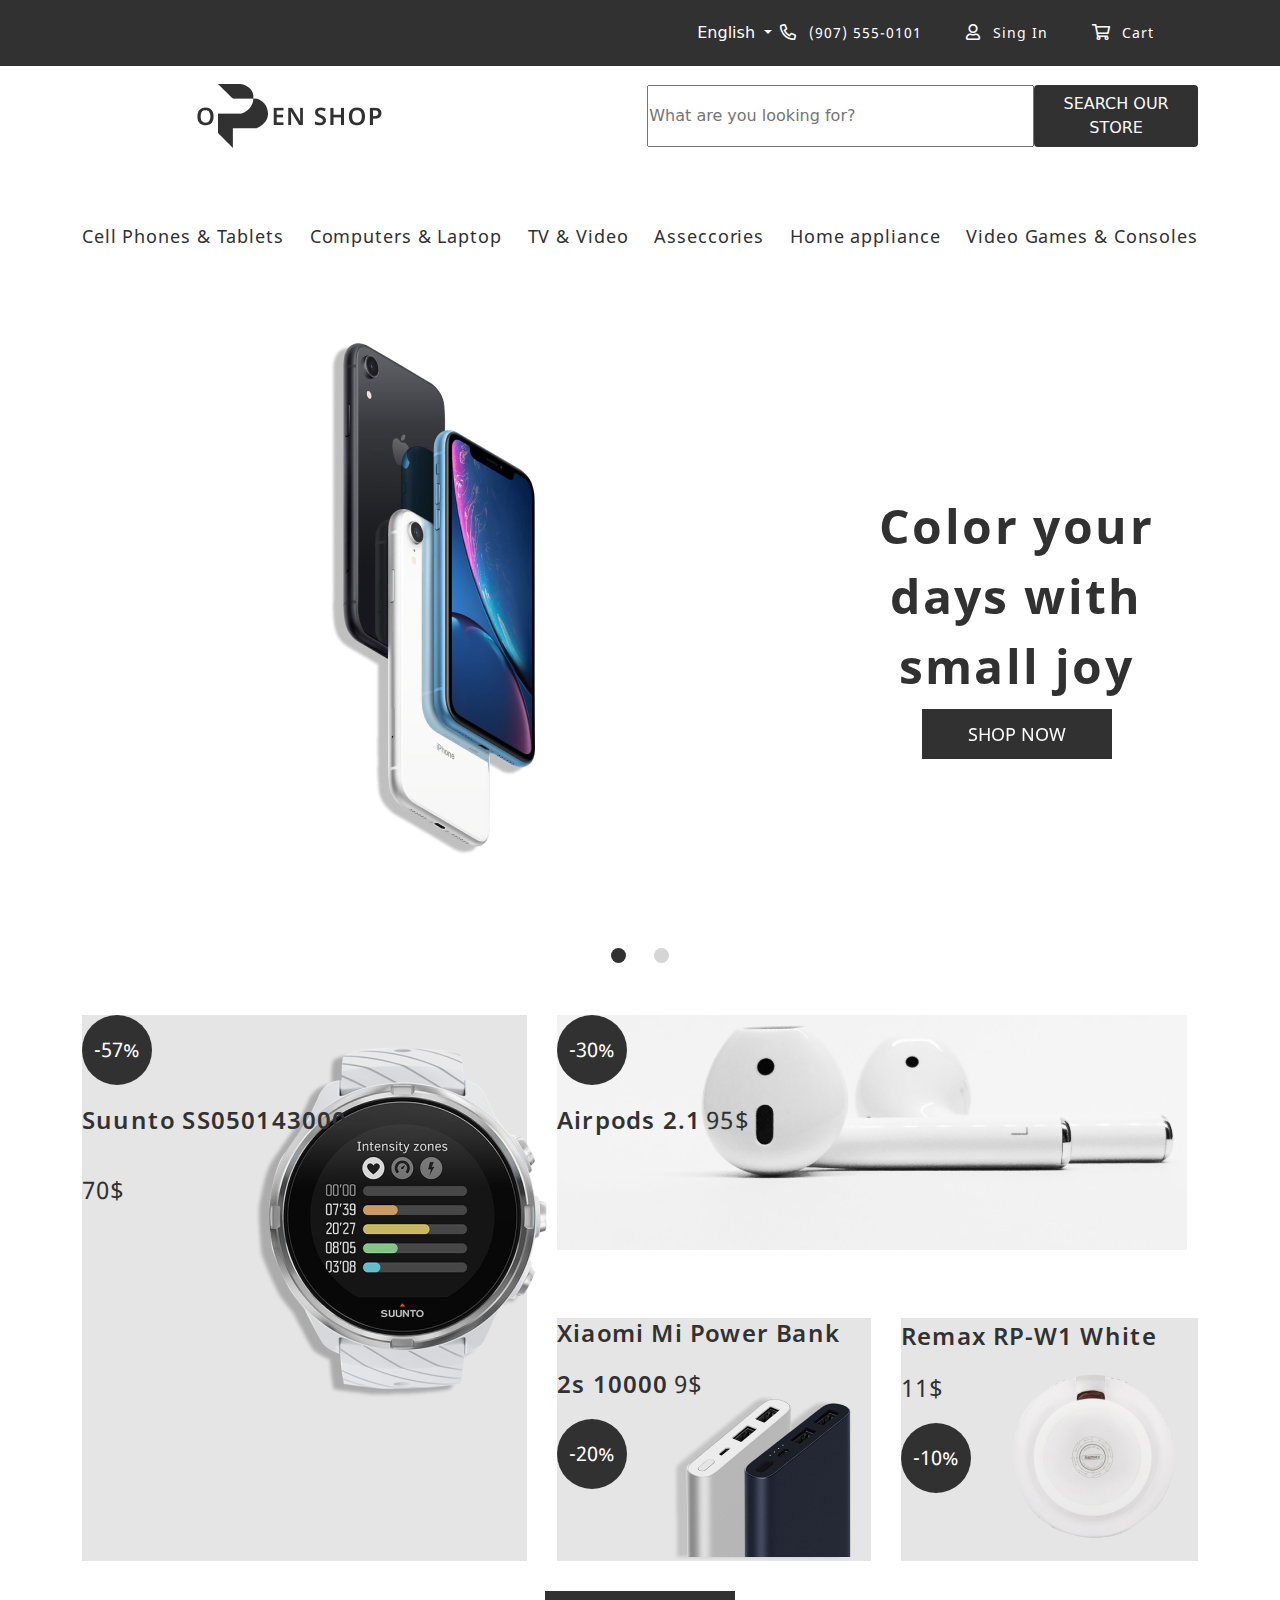
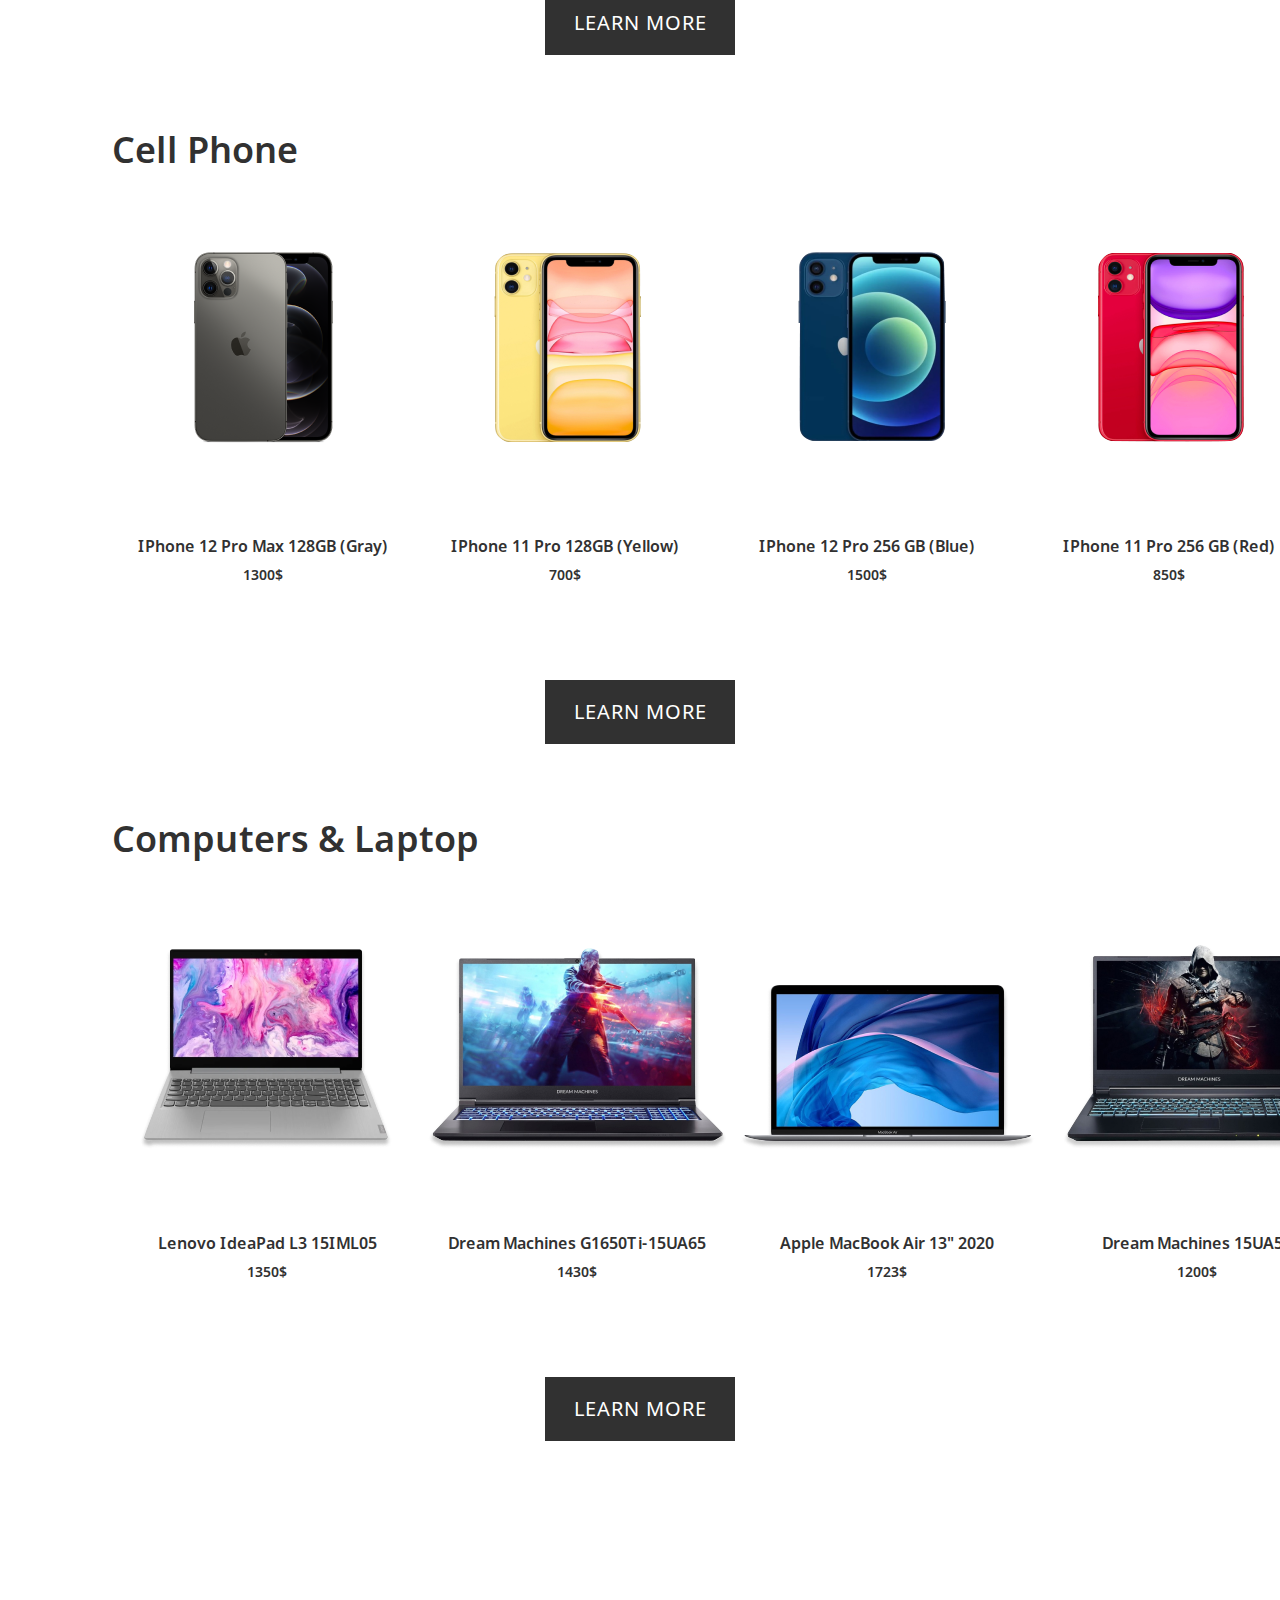
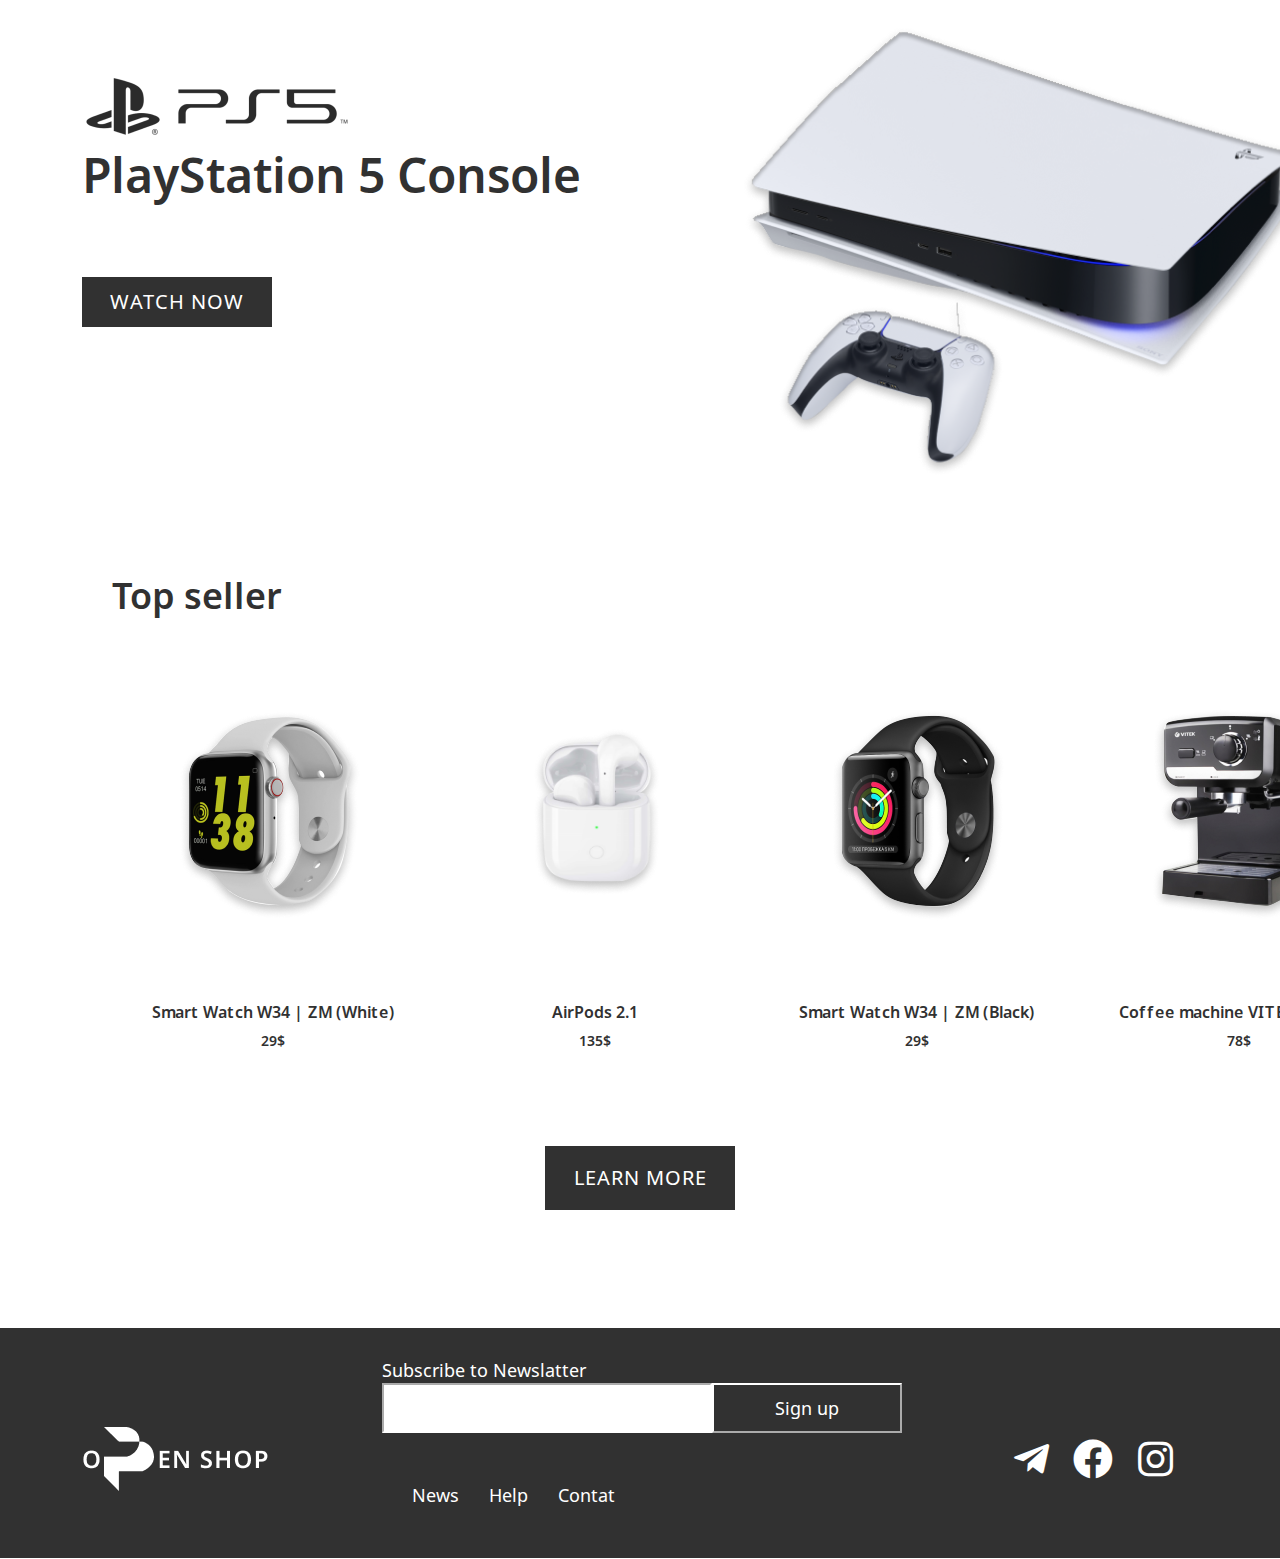
<file: index.html>
<!DOCTYPE html>
<html lang="en">

<head>
  <meta charset="UTF-8">
  <meta http-equiv="X-UA-Compatible" content="IE=edge">
  <meta name="viewport" content="width=device-width, initial-scale=1.0">
  <title>OpenShop</title>
  <link rel="stylesheet" href="libs/bootstrap.min.css">
  <link rel="stylesheet" href="style/style.css">
  <link rel="stylesheet" href="style/media.css">
</head>

<body>

  <header class="header">
    <nav class="nav">
      <div class="container">
        <div class="header__nav-prenav">
          <nav class="navbar navbar-expand-lg d-flex  justify-content-end align-items-center">
            <button class="navbar-toggler" type="button" data-bs-toggle="collapse"
              data-bs-target="#navbarSupportedContent" aria-controls="navbarSupportedContent" aria-expanded="false"
              aria-label="Toggle navigation">
              <span class="header__toggler-icon fas"></span>
            </button>

            <div class="header__content">
              <div class="collapse navbar-collapse" id="navbarSupportedContent">
                <ul class="navbar-nav me-auto mb-2 mb-lg-0">
                  <li class="nav-item dropdown">
                    <a class="nav-link dropdown-toggle" href="#" id="navbarDropdown" role="button"
                      data-bs-toggle="dropdown" aria-expanded="false">
                      English
                    </a>
                    <ul class="dropdown-menu" aria-labelledby="navbarDropdown">
                      <li><a class="dropdown-item" href="">English</a></li>
                      <li><a class="dropdown-item" href="">Russian</a></li>
                    </ul>
                  </li>
                </ul>
              </div>
              <ul class="header__prenav-list d-flex align-items-center">
                <li>
                  <a href="" class="header__prenav-icon fal"></a>
                  <a href="" class="header__prenav-link">(907) 555-0101</a>
                </li>
                <li>
                  <a href="" class="header__prenav-user fal"></a>
                  <a href="" class="header__prenav-link">Sing in</a>
                </li>
                <li>
                  <a href="" class="header__prenav-cart fal"></a>
                  <a href="" class="header__prenav-link">Cart</a>
                </li>
              </ul>
            </div>
          </nav>
        </div>
      </div>
    </nav>

    <div class="header__nav-content">
      <div class="container">
        <div class="header__content-info d-flex align-items-center">
          <div class="header__nav-content-logo">
            <img src="images/logo-dark.png" alt="">
          </div>

          <div class="navbar__search navbar-expand-lg d-flex justify-content-center">
            <form class="d-flex" style="margin-left: 150px;">
              <input class="header__search" type="search" placeholder="What are you looking for?" aria-label="Search"
                style="width: 460px;">
              <button class="btn link-light" type="submit">SEARCH OUR STORE</button>
            </form>
          </div>
        </div>
      </div>

      <div class="header__nav-list">
        <div class="container">
          <ul class="header__list">
            <div class="dropdown">
              <button class="header__btn btn-secondary dropdown__btn" type="button" id="dropdownMenuButton2"
                data-bs-toggle="dropdown" aria-expanded="false">
                <a href="" class="header__list-link">Cell Phones & Tablets</a>
              </button>
              <ul class="dropdown-menu dropdown-menu-dark " aria-labelledby="dropdownMenuButton2">
                <div class="header_menu">
                  <ul class="dropdown__list">
                    <a class="dropdown-item active" href="#">Cell Phones</a>
                    <hr class="dropdown-divider">
                    <li>
                      <a class="dropdown-link active" href="#">Xiaomi </a>
                    </li>
                    <li>
                      <a class="dropdown-link" href="#">Apple</a>
                    </li>
                    <li>
                      <a class="dropdown-link" href="#">Samsung</a>
                    </li>
                    <li>
                      <a class="dropdown-link" href="#">Huawei</a>
                    </li>
                    <li>
                      <a class="dropdown-link" href="#">BQ</a>
                    </li>
                    <li>
                      <a class="dropdown-link" href="#">Nokia</a>
                    </li>
                    <li>
                      <a class="dropdown-link" href="#">Inoi</a>
                    </li>
                    <li>
                      <a class="dropdown-link" href="#">Vivo</a>
                    </li>
                  </ul>

                  <ul class="dropdown__list">
                    <li>
                      <a class="dropdown-item active" href="#">Tablets</a>
                      <hr class="dropdown-divider">
                    </li>
                    <li>
                      <a class="dropdown__link" href="#">Xiaomi</a>
                    </li>
                    <li>
                      <a class="dropdown__link" href="#">Apple</a>
                    </li>
                    <li>
                      <a class="dropdown__link" href="#">Samsung</a>
                    </li>
                    <li>
                      <a class="dropdown__link" href="#">Huawei</a>
                    </li>
                    <li>
                      <a class="dropdown__link" href="#">BQ</a>
                    </li>
                    <li>
                      <a class="dropdown__link" href="#">More...</a>
                    </li>
                  </ul>
                </div>
              </ul>
            </div>

            <li>
              <a href="" class="header__list-link">Computers & Laptop</a>
            </li>
            <li>
              <a href="" class="header__list-link">TV & Video</a>
            </li>
            <li>
              <a href="" class="header__list-link">Asseccories</a>
            </li>
            <li>
              <a href="" class="header__list-link">Home appliance</a>
            </li>
            <li>
              <a href="" class="header__list-link">Video Games & Consoles</a>
            </li>
          </ul>
        </div>
      </div>

      <div class="header__slide">
        <div class="container">
          <div id="carouselExampleCaptions" class="carousel slide" data-bs-ride="carousel">
            <div class="carousel-indicators">
              <button type="button" data-bs-target="#carouselExampleCaptions" data-bs-slide-to="0" class="active"
                aria-current="true" aria-label="Slide 1"></button>
              <button type="button" data-bs-target="#carouselExampleCaptions" data-bs-slide-to="1"
                aria-label="Slide 2"></button>
            </div>
            <div class="carousel-inner">
              <div class="carousel-item active">
                <div class="d-flex align-items-center">
                  <img src="./images/slide-1.png" class="slide-img d-block" alt="...">
                  <div>
                    <h5 class="header__slide1-title">Color your days with small joy</h5>
                    <div class="slide1__button">
                      <a class="header__slide1-button">SHOP NOW</a>
                    </div>
                  </div>
                </div>
              </div>

              <div class="carousel-item">
                <div class="d-flex align-items-center">
                  <img src="./images/slide-2.png" class="d-block" alt="...">
                  <div>
                    <h5 class="header__slide1-title">Color your days with small joy</h5>
                    <div class="slide1__button">
                      <a class="header__slide1-button">SHOP NOW</a>
                    </div>
                  </div>
                </div>
              </div>
            </div>
            <button class="carousel-control-prev" type="button" data-bs-target="#carouselExampleCaptions"
              data-bs-slide="prev">
              <span class="visually-hidden">Previous</span>
            </button>
            <button class="carousel-control-next" type="button" data-bs-target="#carouselExampleCaptions"
              data-bs-slide="next">
              <span class="visually-hidden">Next</span>
            </button>
          </div>
        </div>
      </div>
    </div>
  </header>

  <main class="main">
    <div class="container">
      <div class="main__content-items">
        <div class="main__content-item position-relative">
          <img src="images/suunto.png" alt="" class="suunto-img">
          <div class="main__content-info position-absolute">
            <span class="discount">-57%</span>
            <div class="suunto__price">
              <span class="suunto__title">Suunto SS050143000</span>
              <span class="price">70$</span>
            </div>
          </div>
        </div>
        <div class="main__content-item position-relative">
          <img src="images/air.png" alt="" class="airpods-img">
          <div class="main__content-info position-absolute">
            <span class="discount">-30%</span>
            <span class="airpods__title">Airpods 2.1</span>
            <span class="price">95$</span>
          </div>
        </div>
        <div class="main__content-item position-relative">
          <img src="images/mi.png" alt="" class="xiaomi-img">
          <div class="main__content-info position-absolute">
            <span class="Xiaomi__title">Xiaomi Mi Power Bank 2s 10000</span>
            <span class="price">9$</span>
            <span class="discount">-20%</span>
          </div>
        </div>
        <div class="main__content-item position-relative">
          <img src="images/remax-rp.png" alt="" class="remax-img">
          <div class="main__content-info position-absolute">
            <span class="remax__title">Remax RP-W1 White</span>
            <span class="price">11$</span>
            <span class="discount">-10%</span>
          </div>
        </div>
      </div>
    </div>

    <div class="button">
      <a href="about.html" class="button-link">LEARN MORE</a>
    </div>

    <div class="container">
      <span class="phone__title">Cell Phone</span>
      <div class="main__phones">
        <div class="main__phone">
          <img src="images/pro-max.png" alt="" class="iphone-img">
          <h4 class="iphone__title">IPhone 12 Pro Max 128GB (Gray)</h4>
          <p class="iphone__price">1300$</p>
          <i class="fal fa-heart heart"></i>
          <a class="iphone__btn" href="iphone.html">BUY</a>
        </div>
        <div class="main__phone">
          <img src="images/11-pro.png" alt="" class="iphone-img">
          <h4 class="iphone__title">IPhone 11 Pro 128GB (Yellow)</h4>
          <p class="iphone__price">700$</p>
          <div class="heart fal"></div>
          <a class="iphone__btn" href="">BUY</a>
        </div>
        <div class="main__phone">
          <img src="images/12-pro.png" alt="" class="iphone-img">
          <h4 class="iphone__title">IPhone 12 Pro 256 GB (Blue)</h4>
          <p class="iphone__price">1500$</p>
          <i class="fal fa-heart heart"></i>
          <a class="iphone__btn" href="">BUY</a>
        </div>
        <div class="main__phone">
          <img src="images/11-prored.png" alt="" class="iphone-img">
          <h4 class="iphone__title">IPhone 11 Pro 256 GB (Red)</h4>
          <p class="iphone__price">850$</p>
          <i class="fal fa-heart heart"></i>
          <a class="iphone__btn" href="">BUY</a>
        </div>
      </div>

      <div class="button">
        <a href="about.html" class="button-link">LEARN MORE</a>
      </div>

      <span class="phone__title">Computers & Laptop</span>
      <div class="main__phones">
        <div class="main__phone">
          <img src="images/lenovo.png" alt="" class="iphone-img">
          <h4 class="iphone__title">Lenovo IdeaPad L3 15IML05</h4>
          <p class="iphone__price">1350$</p>
          <i class="fal fa-heart heart"></i>
          <a class="iphone__btn" href="">BUY</a>
        </div>
        <div class="main__phone">
          <img src="images/dream-2.png" alt="" class="iphone-img">
          <h4 class="iphone__title">Dream Machines G1650Ti-15UA65</h4>
          <p class="iphone__price">1430$</p>
          <i class="fal fa-heart heart"></i>
          <a class="iphone__btn" href="">BUY</a>
        </div>
        <div class="main__phone">
          <img src="images/apple-mac.png" alt="" class="iphone-img">
          <h4 class="iphone__title">Apple MacBook Air 13" 2020</h4>
          <p class="iphone__price">1723$</p>
          <i class="fal fa-heart heart"></i>
          <a class="iphone__btn" href="">BUY</a>
        </div>
        <div class="main__phone">
          <img src="images/dream-1.png" alt="" class="iphone-img">
          <h4 class="iphone__title">Dream Machines 15UA51</h4>
          <p class="iphone__price">1200$</p>
          <i class="fal fa-heart heart"></i>
          <a class="iphone__btn" href="">BUY</a>
        </div>
      </div>
    </div>

    <div class="button">
      <a href="about.html" class="button-link">LEARN MORE</a>
    </div>

    <div class="main__console">
      <div class="container">
        <div class="main__console-content position-absolute">
          <div class="main__console-logo">
            <img src="images/ps-5.png" alt="">
          </div>
          <span class="main__console-title">PlayStation 5 Console</span>
          <a class="main__console-button">WATCH NOW</a>
        </div>
        <div class="main__console-img position-relative">
          <img src="images/PS5.png" alt="" class="console-img">
        </div>
      </div>
    </div>

    <div class="main__content">
      <div class="container">
        <span class="phone__title">Top seller</span>
        <div class="main__phones">
          <div class="main__phone">
            <img src="images/smartwhite.png" alt="" class="iphone-img">
            <h4 class="iphone__title">Smart Watch W34 | ZM (White)</h4>
            <p class="iphone__price">29$</p>
            <i class="fal fa-heart heart"></i>
            <a class="iphone__btn" href="">BUY</a>
          </div>
          <div class="main__phone">
            <img src="images/airpods.png" alt="" class="iphone-img">
            <h4 class="iphone__title">AirPods 2.1</h4>
            <p class="iphone__price">135$</p>
            <div class="heart fal"></div>
            <a class="iphone__btn" href="">BUY</a>
          </div>
          <div class="main__phone">
            <img src="images/smartdark.png" alt="" class="iphone-img">
            <h4 class="iphone__title">Smart Watch W34 | ZM (Black)</h4>
            <p class="iphone__price">29$</p>
            <i class="fal fa-heart heart"></i>
            <a class="iphone__btn" href="">BUY</a>
          </div>
          <div class="main__phone">
            <img src="images/Cofee.png" alt="" class="iphone-img">
            <h4 class="iphone__title">Coffee machine VITEK VT-1526</h4>
            <p class="iphone__price">78$</p>
            <i class="fal fa-heart heart"></i>
            <a class="iphone__btn" href="">BUY</a>
          </div>
        </div>
      </div>
    </div>

    <div class="button">
      <a href="about.html" class="button-link">LEARN MORE</a>
    </div>
  </main>

  <footer class="footer">
    <div class="container">
      <div class="footer__content">
        <a href="">
          <img class="footer-logo" src="images/logo-white.png" alt="">
        </a>

        <form action="" class="footer__content-form ">
          <span class="footer__content-info">Subscribe to Newslatter</span>
          <div class="footer_form">
            <input type="text" class="footer__content-input">
            <button class="footer__content-button">Sign up</button>
          </div>
          <div class="footer__content-news">
            <ul class="footer__content-list d-flex">
              <li>
                <a href="" class="footer__content-link">News</a>
              </li>
              <li>
                <a href="" class="footer__content-link">Help</a>
              </li>
              <li>
                <a href="" class="footer__content-link">Contat</a>
              </li>
            </ul>
          </div>
        </form>
        <div class="footer__content-icons">
          <a class="footer__content-telegram fab"></a>
          <a class="footer__content-facebook fab"></a>
          <a class="footer__content-instagram fab"></a>
        </div>
      </div>
    </div>
  </footer>

  <script src="https://cdn.jsdelivr.net/npm/bootstrap@5.0.2/dist/js/bootstrap.bundle.min.js"
    integrity="sha384-MrcW6ZMFYlzcLA8Nl+NtUVF0sA7MsXsP1UyJoMp4YLEuNSfAP+JcXn/tWtIaxVXM" crossorigin="anonymous">
  </script>
</body>

</html>
</file>
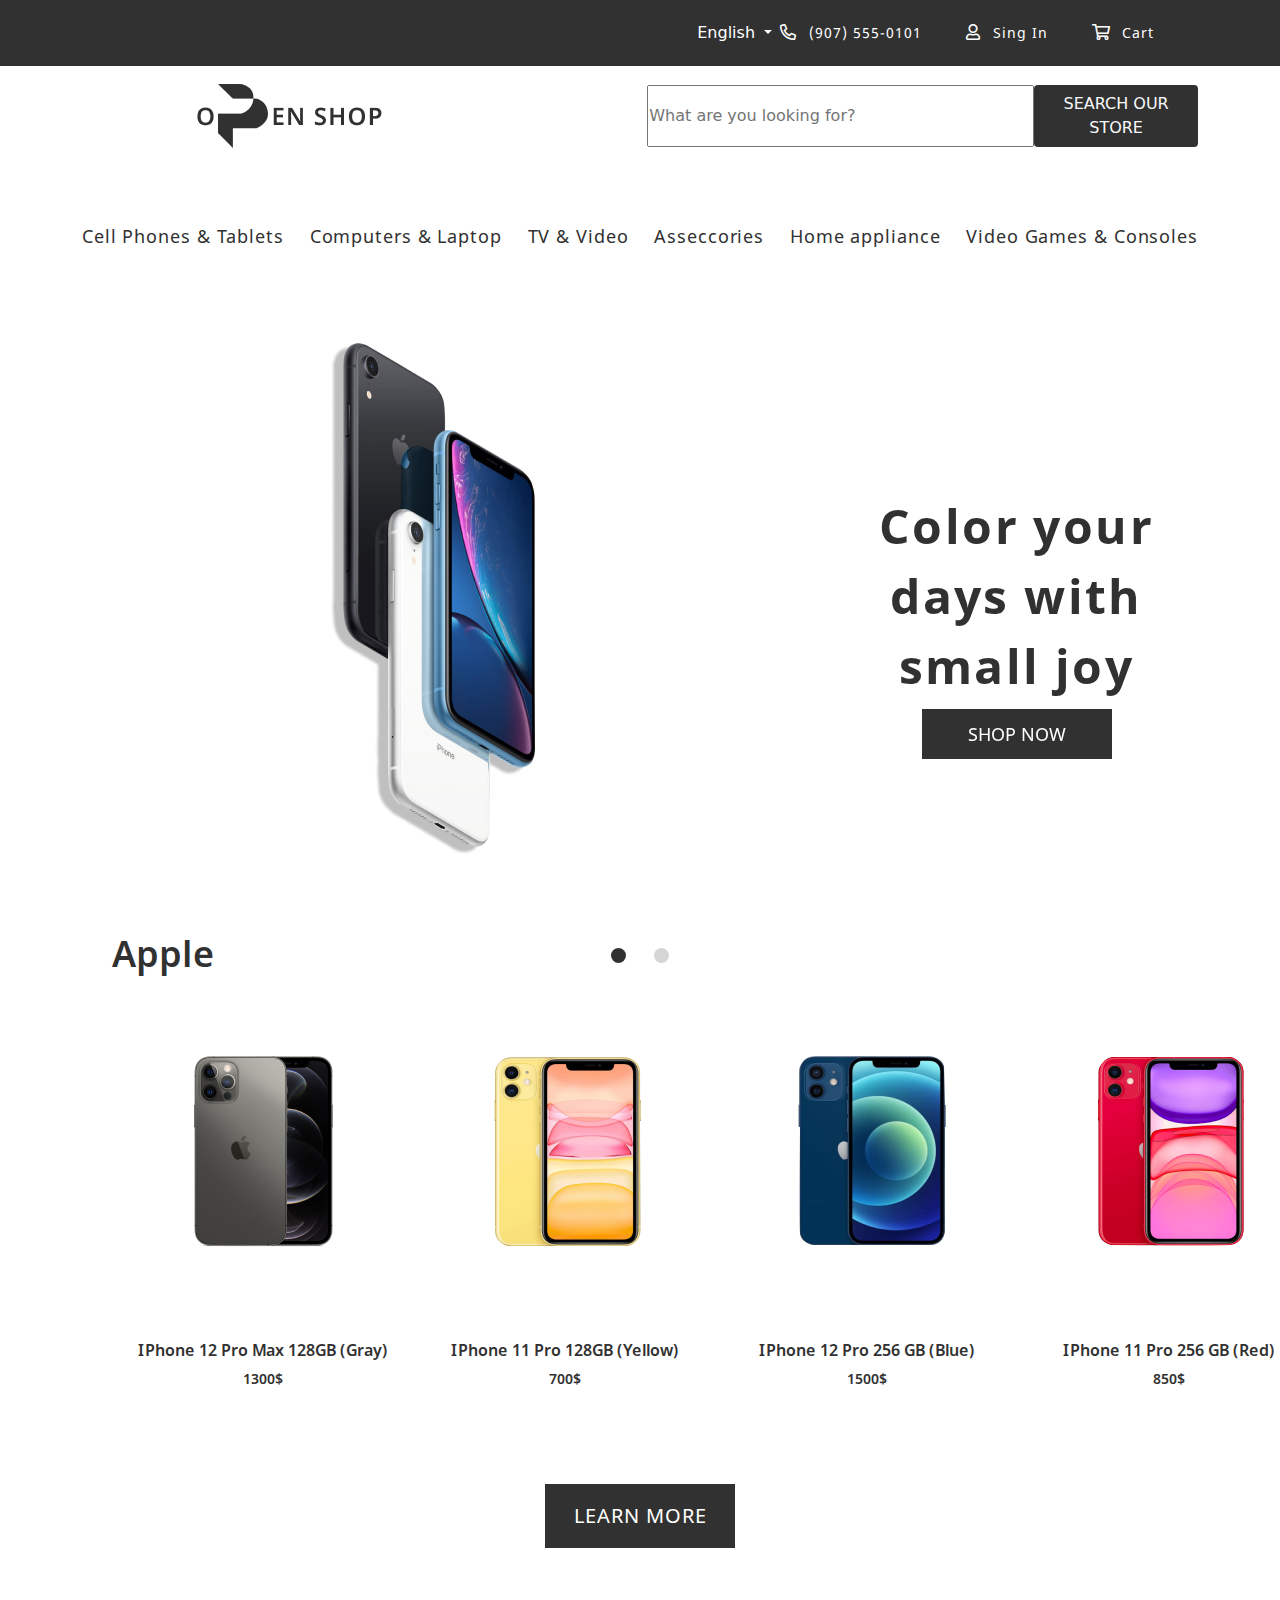
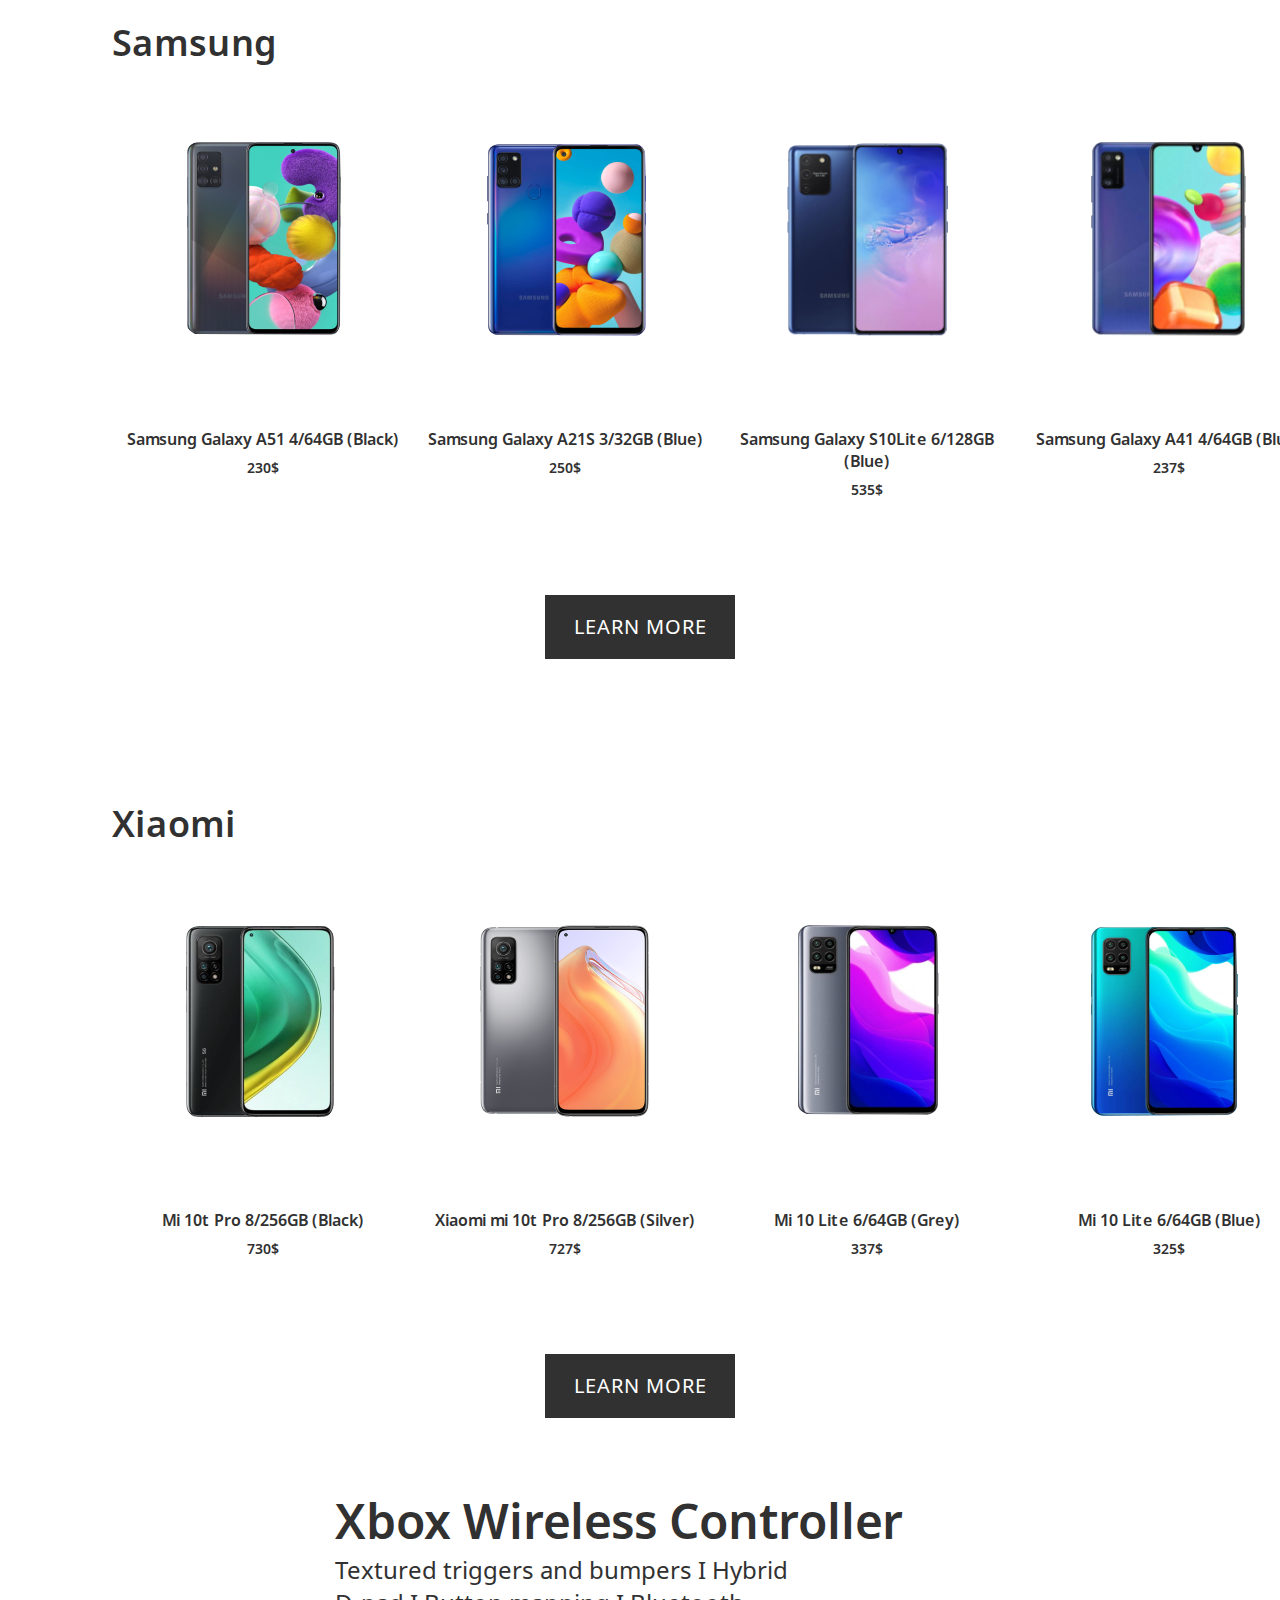
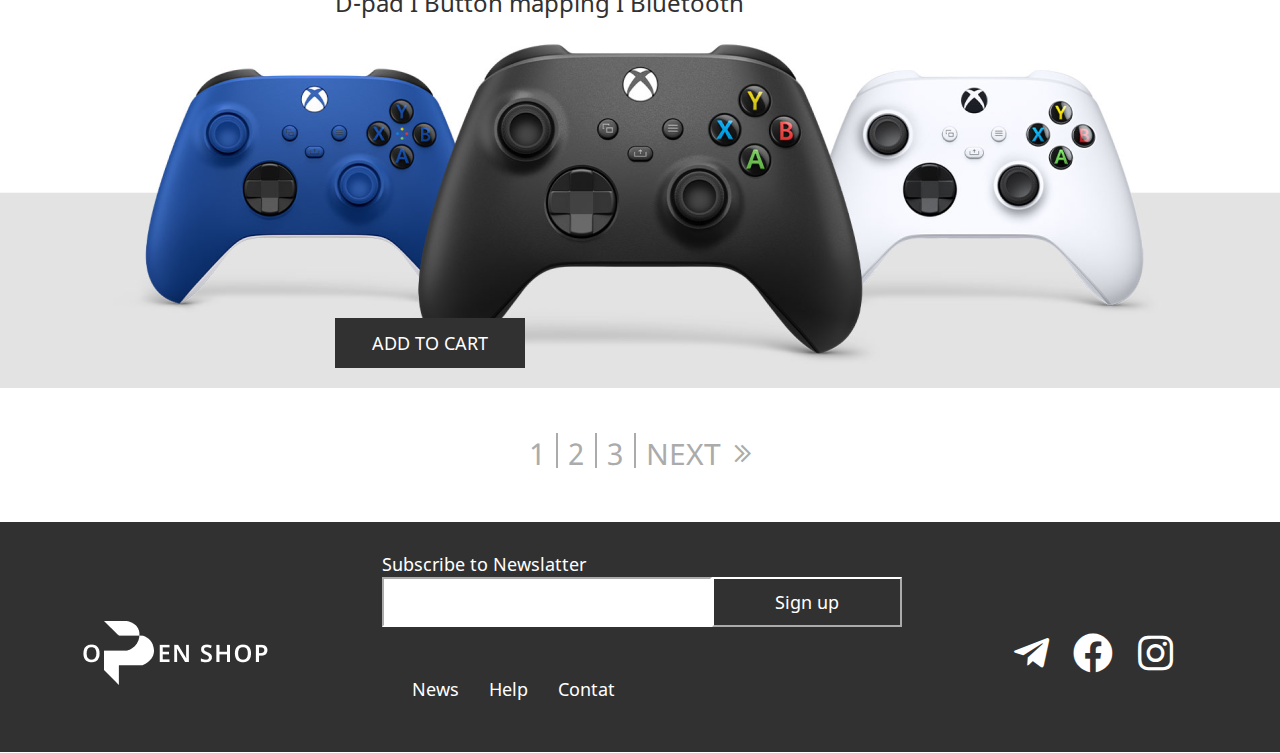
<file: about.html>
<!DOCTYPE html>
<html lang="en">

<head>
    <meta charset="UTF-8">
    <meta http-equiv="X-UA-Compatible" content="IE=edge">
    <meta name="viewport" content="width=device-width, initial-scale=1.0">
    <title>OpenShop</title>
    <link rel="stylesheet" href="index.html">
    <link rel="stylesheet" href="libs/bootstrap.min.css">
    <link rel="stylesheet" href="style/style.css">
    <link rel="stylesheet" href="style/media.css">
</head>

<body>
    <header class="header">
        <nav class="nav">
            <div class="container">
                <div class="header__nav-prenav">
                    <nav class="navbar navbar-expand-lg d-flex  justify-content-end align-items-center">
                        <button class="navbar-toggler" type="button" data-bs-toggle="collapse"
                            data-bs-target="#navbarSupportedContent" aria-controls="navbarSupportedContent"
                            aria-expanded="false" aria-label="Toggle navigation">
                            <span class="header__toggler-icon fas"></span>
                        </button>
                        <div class="header__content">
                            <div class="collapse navbar-collapse" id="navbarSupportedContent">
                                <ul class="navbar-nav me-auto mb-2 mb-lg-0">
                                    <li class="nav-item dropdown">
                                        <a class="nav-link dropdown-toggle" href="#" id="navbarDropdown" role="button"
                                            data-bs-toggle="dropdown" aria-expanded="false">
                                            English
                                        </a>
                                        <ul class="dropdown-menu" aria-labelledby="navbarDropdown">
                                            <li><a class="dropdown-item" href="">English</a></li>
                                            <li><a class="dropdown-item" href="">Russian</a></li>
                                        </ul>
                                    </li>
                                </ul>
                            </div>
                            <ul class="header__prenav-list d-flex align-items-center">
                                <li>
                                    <a href="" class="header__prenav-icon fal"></a>
                                    <a href="" class="header__prenav-link">(907) 555-0101</a>
                                </li>
                                <li>
                                    <a href="" class="header__prenav-user fal"></a>
                                    <a href="" class="header__prenav-link">Sing in</a>
                                </li>
                                <li>
                                    <a href="" class="header__prenav-cart fal"></a>
                                    <a href="" class="header__prenav-link">Cart</a>
                                </li>
                            </ul>
                        </div>
                    </nav>
                </div>
            </div>
        </nav>

        <div class="header__nav-content">
            <div class="container">
                <div class="header__content-info d-flex align-items-center">
                    <div class="header__nav-content-logo">
                        <img src="images/logo-dark.png" alt="">
                    </div>

                    <div class="navbar__search navbar-expand-lg d-flex justify-content-center">
                        <form class="d-flex" style="margin-left: 150px;">
                            <input class="header__search" type="search" placeholder="What are you looking for?"
                                aria-label="Search" style="width: 460px;">
                            <button class="btn link-light" type="submit">SEARCH OUR STORE</button>
                        </form>
                    </div>
                </div>
            </div>

            <div class="header__nav-list">
                <div class="container">
                    <ul class="header__list">
                        <div class="dropdown">
                            <button class="header__btn btn-secondary dropdown__btn" type="button"
                                id="dropdownMenuButton2" data-bs-toggle="dropdown" aria-expanded="false">
                                <a href="" class="header__list-link">Cell Phones & Tablets</a>
                            </button>
                            <ul class="dropdown-menu dropdown-menu-dark " aria-labelledby="dropdownMenuButton2">
                                <div class="header_menu">
                                    <ul class="dropdown__list">
                                        <a class="dropdown-item active" href="#">Cell Phones</a>
                                        <hr class="dropdown-divider">
                                        <li>
                                            <a class="dropdown-link active" href="#">Xiaomi </a>
                                        </li>
                                        <li>
                                            <a class="dropdown-link" href="#">Apple</a>
                                        </li>
                                        <li>
                                            <a class="dropdown-link" href="#">Samsung</a>
                                        </li>
                                        <li>
                                            <a class="dropdown-link" href="#">Huawei</a>
                                        </li>
                                        <li>
                                            <a class="dropdown-link" href="#">BQ</a>
                                        </li>
                                        <li>
                                            <a class="dropdown-link" href="#">Nokia</a>
                                        </li>
                                        <li>
                                            <a class="dropdown-link" href="#">Inoi</a>
                                        </li>
                                        <li>
                                            <a class="dropdown-link" href="#">Vivo</a>
                                        </li>
                                    </ul>

                                    <ul class="dropdown__list">
                                        <li>
                                            <a class="dropdown-item active" href="#">Tablets</a>
                                            <hr class="dropdown-divider">
                                        </li>
                                        <li>
                                            <a class="dropdown__link" href="#">Xiaomi</a>
                                        </li>
                                        <li>
                                            <a class="dropdown__link" href="#">Apple</a>
                                        </li>
                                        <li>
                                            <a class="dropdown__link" href="#">Samsung</a>
                                        </li>
                                        <li>
                                            <a class="dropdown__link" href="#">Huawei</a>
                                        </li>
                                        <li>
                                            <a class="dropdown__link" href="#">BQ</a>
                                        </li>
                                        <li>
                                            <a class="dropdown__link" href="#">More...</a>
                                        </li>
                                    </ul>
                                </div>
                            </ul>
                        </div>

                        <li>
                            <a href="" class="header__list-link">Computers & Laptop</a>
                        </li>
                        <li>
                            <a href="" class="header__list-link">TV & Video</a>
                        </li>
                        <li>
                            <a href="" class="header__list-link">Asseccories</a>
                        </li>
                        <li>
                            <a href="" class="header__list-link">Home appliance</a>
                        </li>
                        <li>
                            <a href="" class="header__list-link">Video Games & Consoles</a>
                        </li>
                    </ul>
                </div>
            </div>

            <div class="header__slide">
                <div class="container">
                    <div id="carouselExampleCaptions" class="carousel slide" data-bs-ride="carousel">
                        <div class="carousel-indicators">
                            <button type="button" data-bs-target="#carouselExampleCaptions" data-bs-slide-to="0"
                                class="active" aria-current="true" aria-label="Slide 1"></button>
                            <button type="button" data-bs-target="#carouselExampleCaptions" data-bs-slide-to="1"
                                aria-label="Slide 2"></button>
                        </div>
                        <div class="carousel-inner">
                            <div class="carousel-item active">
                                <div class="d-flex align-items-center">
                                    <img src="./images/slide-1.png" class="slide-img d-block" alt="...">
                                    <div>
                                        <h5 class="header__slide1-title">Color your days with small joy</h5>
                                        <div class="slide1__button">
                                            <a class="header__slide1-button">SHOP NOW</a>
                                        </div>
                                    </div>
                                </div>
                            </div>

                            <div class="carousel-item">
                                <div class="d-flex align-items-center">
                                    <img src="./images/slide-2.png" class="d-block" alt="...">
                                    <div>
                                        <h5 class="header__slide1-title">Color your days with small joy</h5>
                                        <div class="slide1__button">
                                            <a class="header__slide1-button">SHOP NOW</a>
                                        </div>
                                    </div>
                                </div>
                            </div>
                        </div>
                        <button class="carousel-control-prev" type="button" data-bs-target="#carouselExampleCaptions"
                            data-bs-slide="prev">
                            <span class="visually-hidden">Previous</span>
                        </button>
                        <button class="carousel-control-next" type="button" data-bs-target="#carouselExampleCaptions"
                            data-bs-slide="next">
                            <span class="visually-hidden">Next</span>
                        </button>
                    </div>
                </div>
            </div>
        </div>
    </header>

    <main class="main">
        <div class="container">
        </div>

        <div class="container">
            <span class="phone__title">Apple</span>
            <div class="main__phones">
                <div class="main__phone">
                    <img src="images/pro-max.png" alt="" class="iphone-img">
                    <h4 class="iphone__title">IPhone 12 Pro Max 128GB (Gray)</h4>
                    <p class="iphone__price">1300$</p>
                    <i class="fal fa-heart heart"></i>
                    <a class="iphone__btn" href="">BUY</a>
                </div>
                <div class="main__phone">
                    <img src="images/11-pro.png" alt="" class="iphone-img">
                    <h4 class="iphone__title">IPhone 11 Pro 128GB (Yellow)</h4>
                    <p class="iphone__price">700$</p>
                    <div class="heart fal"></div>
                    <a class="iphone__btn" href="">BUY</a>
                </div>
                <div class="main__phone">
                    <img src="images/12-pro.png" alt="" class="iphone-img">
                    <h4 class="iphone__title">IPhone 12 Pro 256 GB (Blue)</h4>
                    <p class="iphone__price">1500$</p>
                    <i class="fal fa-heart heart"></i>
                    <a class="iphone__btn" href="">BUY</a>
                </div>
                <div class="main__phone">
                    <img src="images/11-prored.png" alt="" class="iphone-img">
                    <h4 class="iphone__title">IPhone 11 Pro 256 GB (Red)</h4>
                    <p class="iphone__price">850$</p>
                    <i class="fal fa-heart heart"></i>
                    <a class="iphone__btn" href="">BUY</a>
                </div>
            </div>

            <div class="button">
                <a href="index.html" class="button-link">LEARN MORE</a>
            </div>

            <span class="phone__title">Samsung</span>
            <div class="main__phones">
                <div class="main__phone">
                    <img src="images/a51.png" alt="" class="iphone-img">
                    <h4 class="iphone__title">Samsung Galaxy A51 4/64GB (Black)</h4>
                    <p class="iphone__price">230$</p>
                    <i class="fal fa-heart heart"></i>
                    <a class="iphone__btn" href="">BUY</a>
                </div>
                <div class="main__phone">
                    <img src="images/a21s.png" alt="" class="iphone-img">
                    <h4 class="iphone__title">Samsung Galaxy A21S 3/32GB (Blue)</h4>
                    <p class="iphone__price">250$</p>
                    <i class="fal fa-heart heart"></i>
                    <a class="iphone__btn" href="">BUY</a>
                </div>
                <div class="main__phone">
                    <img src="images/s10lite.png" alt="" class="iphone-img">
                    <h4 class="iphone__title">Samsung Galaxy S10Lite 6/128GB (Blue)</h4>
                    <p class="iphone__price">535$</p>
                    <i class="fal fa-heart heart"></i>
                    <a class="iphone__btn" href="">BUY</a>
                </div>
                <div class="main__phone">
                    <img src="images/a41.png" alt="" class="iphone-img">
                    <h4 class="iphone__title">Samsung Galaxy A41 4/64GB (Blue)</h4>
                    <p class="iphone__price">237$</p>
                    <i class="fal fa-heart heart"></i>
                    <a class="iphone__btn" href="">BUY</a>
                </div>
            </div>
        </div>

        <div class="button">
            <a href="" class="button-link">LEARN MORE</a>
        </div>

        <div class="main__content">
            <div class="container">
                <span class="phone__title">Xiaomi</span>
                <div class="main__phones">
                    <div class="main__phone">
                        <img src="images/mi10pro.png" alt="" class="iphone-img">
                        <h4 class="iphone__title">Mi 10t Pro 8/256GB (Black)</h4>
                        <p class="iphone__price">730$</p>
                        <i class="fal fa-heart heart"></i>
                        <a class="iphone__btn" href="">BUY</a>
                    </div>
                    <div class="main__phone">
                        <img src="images/mi10prosilver.png" alt="" class="iphone-img">
                        <h4 class="iphone__title">Xiaomi mi 10t Pro 8/256GB (Silver)</h4>
                        <p class="iphone__price">727$</p>
                        <div class="heart fal"></div>
                        <a class="iphone__btn" href="">BUY</a>
                    </div>
                    <div class="main__phone">
                        <img src="images/mi10lite.png" alt="" class="iphone-img">
                        <h4 class="iphone__title">Mi 10 Lite 6/64GB (Grey)</h4>
                        <p class="iphone__price">337$</p>
                        <i class="fal fa-heart heart"></i>
                        <a class="iphone__btn" href="">BUY</a>
                    </div>
                    <div class="main__phone">
                        <img src="images/mi10.png" alt="" class="iphone-img">
                        <h4 class="iphone__title">Mi 10 Lite 6/64GB (Blue)</h4>
                        <p class="iphone__price">325$</p>
                        <i class="fal fa-heart heart"></i>
                        <a class="iphone__btn" href="">BUY</a>
                    </div>
                </div>
            </div>
        </div>

        <div class="button">
            <a href="" class="button-link">LEARN MORE</a>
        </div>

        <div class="main-xbox">
            <div class="backround">
                <div class="main__xbox-info">
                    <span class="xbox-title">Xbox Wireless Controller</span>
                    <span class="xbox-text">Textured triggers and bumpers I Hybrid D-pad I Button mapping I
                        Bluetooth</span>
                </div>
                <div class="xbox-button">ADD TO CART</div>
            </div>
        </div>

        <div class="container">
            <div class="main__items">
                <a class="main__item">1</a>
                <a class="main__band"></a>
                <a class="main__item">2</a>
                <a class="main__band"></a>
                <a class="main__item">3</a>
                <a class="main__band"></a>
                <a class="main__item-next">NEXT</a>
                <div class="main__item-icon far"></div>
            </div>
        </div>

    </main>
    
    <!-- FOOTER START -->

    <footer class="footer">
        <div class="container">
            <div class="footer__content">
                <a href="">
                    <img class="footer-logo" src="images/logo-white.png" alt="">
                </a>
                <form action="" class="footer__content-form ">
                    <span class="footer__content-info">Subscribe to Newslatter</span>
                    <div class="footer_form">
                        <input type="text" class="footer__content-input">
                        <button class="footer__content-button">Sign up</button>
                    </div>
                    <div class="footer__content-news">
                        <ul class="footer__content-list d-flex">
                            <li>
                                <a href="" class="footer__content-link">News</a>
                            </li>
                            <li>
                                <a href="" class="footer__content-link">Help</a>
                            </li>
                            <li>
                                <a href="" class="footer__content-link">Contat</a>
                            </li>
                        </ul>
                    </div>
                </form>
                <div class="footer__content-icons">
                    <a class="footer__content-telegram fab"></a>
                    <a class="footer__content-facebook fab"></a>
                    <a class="footer__content-instagram fab"></a>
                </div>
            </div>
        </div>
    </footer>
    
    <!-- FOOTER END -->



    <script src="https://cdn.jsdelivr.net/npm/bootstrap@5.0.2/dist/js/bootstrap.bundle.min.js"
        integrity="sha384-MrcW6ZMFYlzcLA8Nl+NtUVF0sA7MsXsP1UyJoMp4YLEuNSfAP+JcXn/tWtIaxVXM" crossorigin="anonymous">
    </script>
</body>

</html>
</file>
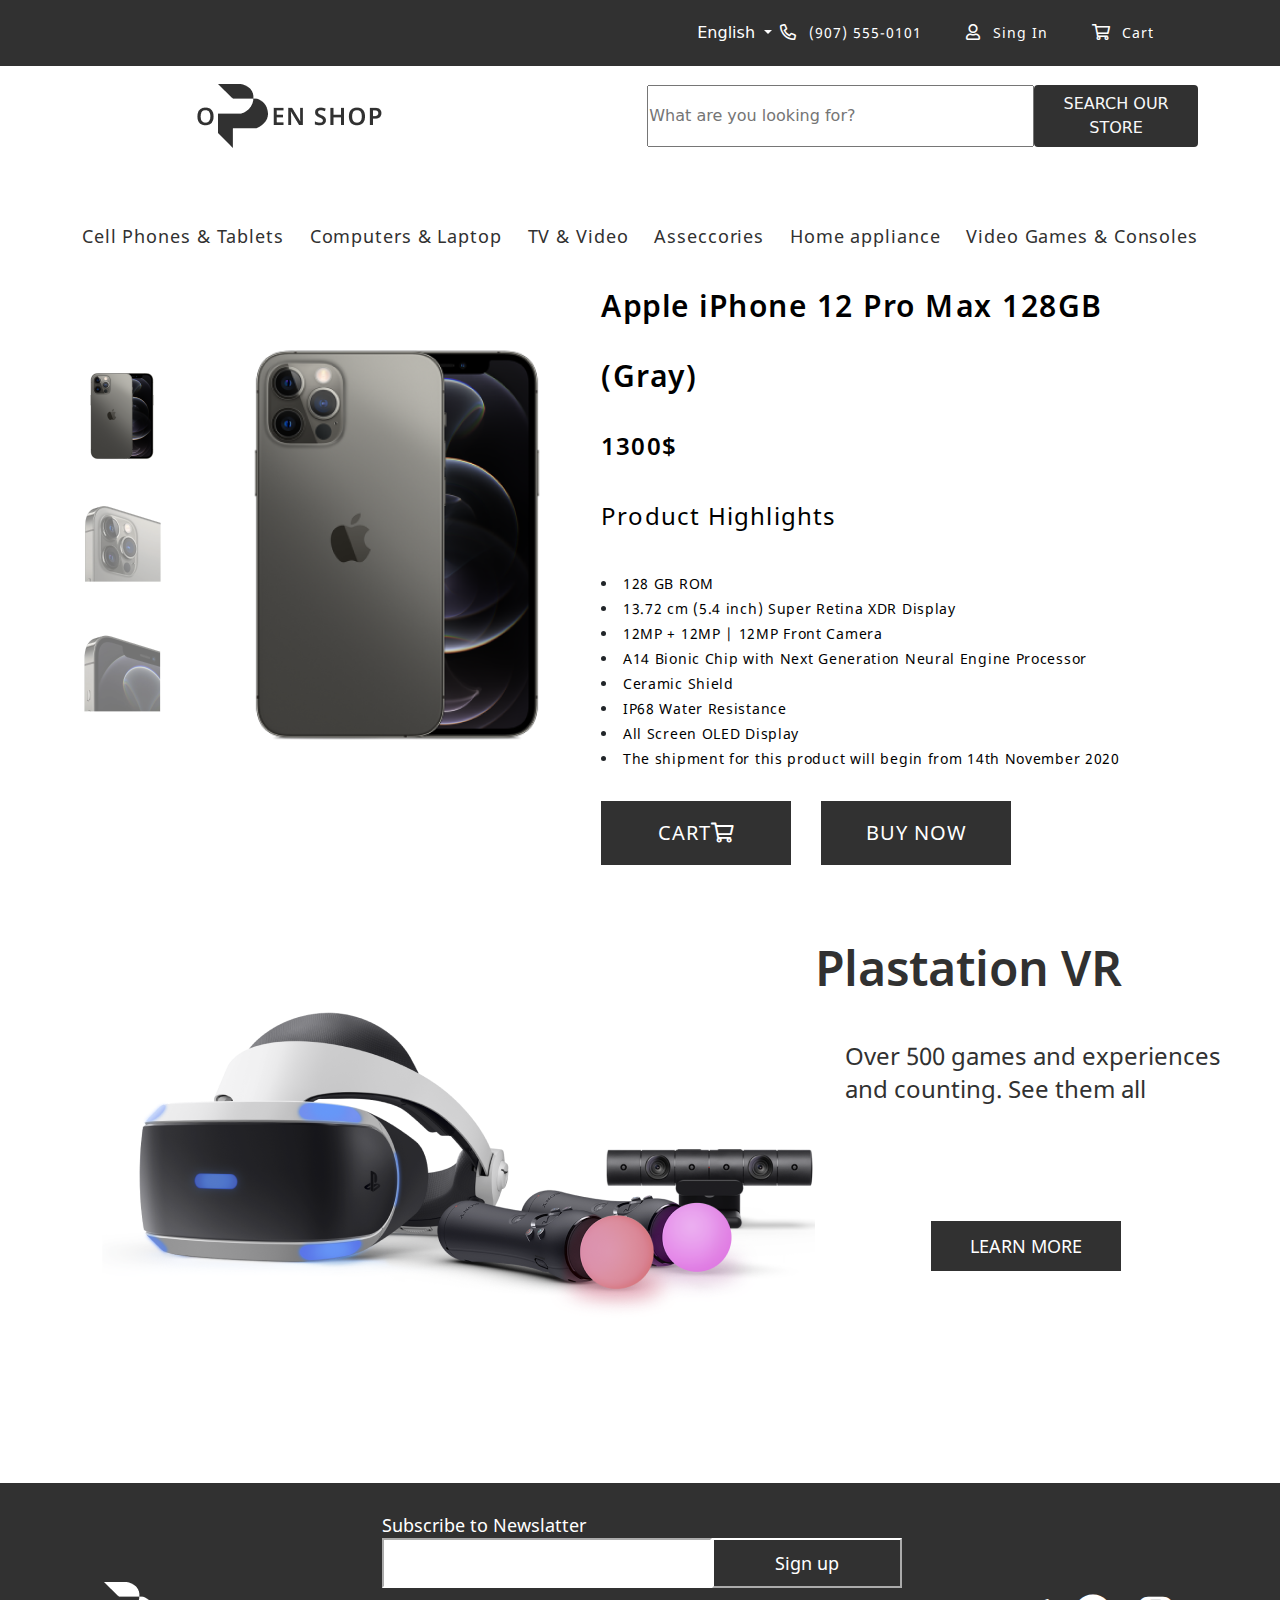
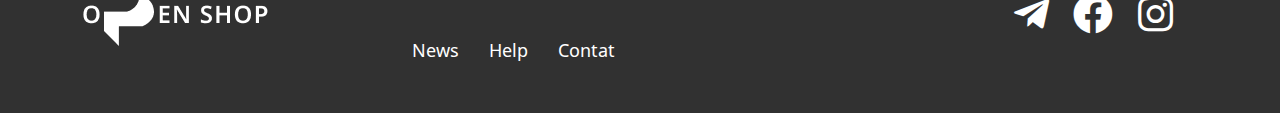
<file: iphone.html>
<!DOCTYPE html>
<html lang="en">

<head>
    <meta charset="UTF-8">
    <meta http-equiv="X-UA-Compatible" content="IE=edge">
    <meta name="viewport" content="width=device-width, initial-scale=1.0">
    <title>OpenShop</title>
    <link rel="stylesheet" href="libs/bootstrap.min.css">
    <link rel="stylesheet" href="style/style.css">
    <link rel="stylesheet" href="style/media.css">
</head>

<body>

    <header class="header">
        <nav class="nav">
            <div class="container">
                <div class="header__nav-prenav">
                    <nav class="navbar navbar-expand-lg d-flex  justify-content-end align-items-center">
                        <button class="navbar-toggler" type="button" data-bs-toggle="collapse"
                            data-bs-target="#navbarSupportedContent" aria-controls="navbarSupportedContent"
                            aria-expanded="false" aria-label="Toggle navigation">
                            <span class="header__toggler-icon fas"></span>
                        </button>

                        <div class="header__content">
                            <div class="collapse navbar-collapse" id="navbarSupportedContent">
                                <ul class="navbar-nav me-auto mb-2 mb-lg-0">
                                    <li class="nav-item dropdown">
                                        <a class="nav-link dropdown-toggle" href="#" id="navbarDropdown" role="button"
                                            data-bs-toggle="dropdown" aria-expanded="false">
                                            English
                                        </a>
                                        <ul class="dropdown-menu" aria-labelledby="navbarDropdown">
                                            <li><a class="dropdown-item" href="">English</a></li>
                                            <li><a class="dropdown-item" href="">Russian</a></li>
                                        </ul>
                                    </li>
                                </ul>
                            </div>
                            <ul class="header__prenav-list d-flex align-items-center">
                                <li>
                                    <a href="" class="header__prenav-icon fal"></a>
                                    <a href="" class="header__prenav-link">(907) 555-0101</a>
                                </li>
                                <li>
                                    <a href="" class="header__prenav-user fal"></a>
                                    <a href="" class="header__prenav-link">Sing in</a>
                                </li>
                                <li>
                                    <a href="" class="header__prenav-cart fal"></a>
                                    <a href="" class="header__prenav-link">Cart</a>
                                </li>
                            </ul>
                        </div>
                    </nav>
                </div>
            </div>
        </nav>

        <div class="header__nav-content">
            <div class="container">
                <div class="header__content-info d-flex align-items-center">
                    <div class="header__nav-content-logo">
                        <img src="images/logo-dark.png" alt="">
                    </div>

                    <div class="navbar__search navbar-expand-lg d-flex justify-content-center">
                        <form class="d-flex" style="margin-left: 150px;">
                            <input class="header__search" type="search" placeholder="What are you looking for?"
                                aria-label="Search" style="width: 460px;">
                            <button class="btn link-light" type="submit">SEARCH OUR STORE</button>
                        </form>
                    </div>
                </div>
            </div>

            <div class="header__nav-list">
                <div class="container">
                    <ul class="header__list">
                        <div class="dropdown">
                            <button class="header__btn btn-secondary dropdown__btn" type="button"
                                id="dropdownMenuButton2" data-bs-toggle="dropdown" aria-expanded="false">
                                <a href="" class="header__list-link">Cell Phones & Tablets</a>
                            </button>
                            <ul class="dropdown-menu dropdown-menu-dark " aria-labelledby="dropdownMenuButton2">
                                <div class="header_menu">
                                    <ul class="dropdown__list">
                                        <a class="dropdown-item active" href="#">Cell Phones</a>
                                        <hr class="dropdown-divider">
                                        <li>
                                            <a class="dropdown-link active" href="#">Xiaomi </a>
                                        </li>
                                        <li>
                                            <a class="dropdown-link" href="#">Apple</a>
                                        </li>
                                        <li>
                                            <a class="dropdown-link" href="#">Samsung</a>
                                        </li>
                                        <li>
                                            <a class="dropdown-link" href="#">Huawei</a>
                                        </li>
                                        <li>
                                            <a class="dropdown-link" href="#">BQ</a>
                                        </li>
                                        <li>
                                            <a class="dropdown-link" href="#">Nokia</a>
                                        </li>
                                        <li>
                                            <a class="dropdown-link" href="#">Inoi</a>
                                        </li>
                                        <li>
                                            <a class="dropdown-link" href="#">Vivo</a>
                                        </li>
                                    </ul>

                                    <ul class="dropdown__list">
                                        <li>
                                            <a class="dropdown-item active" href="#">Tablets</a>
                                            <hr class="dropdown-divider">
                                        </li>
                                        <li>
                                            <a class="dropdown__link" href="#">Xiaomi</a>
                                        </li>
                                        <li>
                                            <a class="dropdown__link" href="#">Apple</a>
                                        </li>
                                        <li>
                                            <a class="dropdown__link" href="#">Samsung</a>
                                        </li>
                                        <li>
                                            <a class="dropdown__link" href="#">Huawei</a>
                                        </li>
                                        <li>
                                            <a class="dropdown__link" href="#">BQ</a>
                                        </li>
                                        <li>
                                            <a class="dropdown__link" href="#">More...</a>
                                        </li>
                                    </ul>
                                </div>
                            </ul>
                        </div>

                        <li>
                            <a href="" class="header__list-link">Computers & Laptop</a>
                        </li>
                        <li>
                            <a href="" class="header__list-link">TV & Video</a>
                        </li>
                        <li>
                            <a href="" class="header__list-link">Asseccories</a>
                        </li>
                        <li>
                            <a href="" class="header__list-link">Home appliance</a>
                        </li>
                        <li>
                            <a href="" class="header__list-link">Video Games & Consoles</a>
                        </li>
                    </ul>
                </div>
            </div>

            <div class="iphone__page">
                <div class="container">
                    <div class="iphone__page-items">
                        <div class="iphone__page-img">
                            <div class="img-left">
                                <img src="images/iphone-left1.png" alt="" class="left-ipone">
                                <img src="images/iphone-left2.png" alt="" class="left-ipone">
                                <img src="images/iphone-left3.png" alt="" class="left-ipone">
                            </div>
                            <div class="img-right">
                                <img src="images/iphone-1.png" alt="" class="right-iphone">
                            </div>
                        </div>
                        <div class="iphone__page-content">
                            <span class="iphone__page-title">Apple iPhone 12 Pro Max 128GB (Gray)</span>
                            <span class="iphone__prise">1300$</span>
                            <span class="iphone__text">Product Highlights</span>
                            <ul class="iphone__page-list">
                                <li><a href="" class="iphone__page-text">128 GB ROM</a></li>
                                <li><a href="" class="iphone__page-text"> 13.72 cm (5.4 inch) Super Retina XDR
                                        Display</a></li>
                                <li><a href="" class="iphone__page-text"> 12MP + 12MP | 12MP Front Camera</a></li>
                                <li><a href="" class="iphone__page-text"> A14 Bionic Chip with Next Generation Neural
                                        Engine Processor</a></li>
                                <li><a href="" class="iphone__page-text">Ceramic Shield</a>
                                </li>
                                <li><a href="" class="iphone__page-text"> IP68 Water Resistance</a></li>
                                <li><a href="" class="iphone__page-text"> All Screen OLED Display</a></li>
                                <li><a href="" class="iphone__page-text">The shipment for this product will begin from
                                        14th November 2020</a></li>
                            </ul>
                            <div class="iphone__page-btn">
                                <div class="button__iphone">
                                    <a href="" class="button__link">CART
                                        <div class="button__icon-cart fal"></div>
                                    </a>
                                </div>
                                <div class="button__iphone">
                                    <a href="" class="button__link">BUY NOW
                                        <div class="button__icon "></div>
                                    </a>
                                </div>
                            </div>
                        </div>
                    </div>
                </div>
            </div>
        </div>
    </header>

    <div class="vr__content">
        <div class="container">
            <div class="d-flex">
                <div class="vr__content-img">
                    <img src="images/VR-ps.png" alt="" class="VR-img">
                </div>
                <div class="vr__content-info">
                    <span class="vr__content-title">Plastation VR</span>
                    <span class="vr__content-text">Over 500 games and experiences and counting. See them all</span>
                    <div class="button__vr">
                        <a href="" class="button-link-vr">LEARN MORE</a>
                    </div>
                </div>
            </div>
        </div>
    </div>

    <footer class="footer">
        <div class="container">
            <div class="footer__content">
                <a href="">
                    <img class="footer-logo" src="images/logo-white.png" alt="">
                </a>

                <form action="" class="footer__content-form ">
                    <span class="footer__content-info">Subscribe to Newslatter</span>
                    <div class="footer_form">
                        <input type="text" class="footer__content-input">
                        <button class="footer__content-button">Sign up</button>
                    </div>
                    <div class="footer__content-news">
                        <ul class="footer__content-list d-flex">
                            <li>
                                <a href="" class="footer__content-link">News</a>
                            </li>
                            <li>
                                <a href="" class="footer__content-link">Help</a>
                            </li>
                            <li>
                                <a href="" class="footer__content-link">Contat</a>
                            </li>
                        </ul>
                    </div>
                </form>
                <div class="footer__content-icons">
                    <a class="footer__content-telegram fab"></a>
                    <a class="footer__content-facebook fab"></a>
                    <a class="footer__content-instagram fab"></a>
                </div>
            </div>
        </div>
    </footer>

    <script src="https://cdn.jsdelivr.net/npm/bootstrap@5.0.2/dist/js/bootstrap.bundle.min.js"
        integrity="sha384-MrcW6ZMFYlzcLA8Nl+NtUVF0sA7MsXsP1UyJoMp4YLEuNSfAP+JcXn/tWtIaxVXM" crossorigin="anonymous">
    </script>
</body>

</html>
</file>
<file: style/style.css>
@import 'fonts.css';

* {
    margin: 0;
    padding: 0;
    box-sizing: border-box;
    list-style: none;
    text-decoration: none !important;
}

:root {
    --white-color: #FFFFFF;
    --black-color: #313131;
    --ns: 'notosans';
    --nb: 'notosans-bold';
    --sb: 'notosans-semibold';
}

body {
    background: #FFFFFF;
}


/* HEADER START */

.container {
    width: 100%;
    margin: 0 auto;
}

ul {
    margin: 0 !important;
}

.nav {
    background: #313131;
    width: 100% !important;
}

.header__content {
    display: flex;
    align-items: center;
}

.header__prenav-link {
    margin-right: 44px;
    text-transform: capitalize;
    color: #FFFFFF;
    font-size: 14px;
    line-height: 50px;
    letter-spacing: 0.07em;
    font-family: var(--ns) !important;
}

.dropdown-toggle.show::after {
    transform: rotate(180deg);
}

.header__prenav-link:hover {
    color: #FFFFFF;
}

.header__prenav-icon::before {
    content: '\f879';
}

.header__prenav-icon:hover {
    color: #FFFFFF;
}

.header__prenav-icon {
    color: var(--white-color);
    margin-right: 8px;
}

.header__prenav-icon:hover {
    color: #FFFFFF;
}

.header__prenav-user::before {
    content: '\f007';
}

.header__prenav-user:hover {
    color: #FFFFFF;
}

.header__prenav-user {
    color: var(--white-color);
    margin-right: 8px;
}

.header__prenav-cart::before {
    content: '\f07a';
}

.header__prenav-cart {
    color: var(--white-color);
    margin-right: 7px;
}

.header__prenav-cart:hover {
    color: #FFFFFF;
}

.nav-link {
    color: var(--white-color);
}

.nav-link:hover {
    color: var(--white-color);
}

.btn {
    background: #313131;
}

.header__search {
    color: #BBBBBB;
}

.header__nav-content-logo {
    padding: 18px;
    width: 500px;
}

.header__content-info {
    text-align: center;
}

.header__list {
    display: flex;
    justify-content: space-between;
    padding-top: 35px;
}

.header__list-link {
    font-size: 18px;
    line-height: 70px;
    letter-spacing: 0.05em;
    color: #313131;
    font-family: var(--ns);
}

.header__list-link:hover {
    color: #313131;
}


.header__slide {
    padding-top: 50px;
}

.header__slide-1 {
    display: flex;
}

.box {
    display: flex;
    flex-direction: column;
    align-items: center;
    justify-content: center;
}

.header__slide1-title {
    font-size: 48px;
    line-height: 70px;
    letter-spacing: 0.05em;
    color: #313131;
    font-family: var(--nb);
    max-width: 624px;
    text-align: center;
}

.slide1__button {
    width: 190px;
    height: 50px;
    background: var(--black-color);
    margin: 0 auto;
}

.header__slide1-button {
    font-size: 18px;
    line-height: 25px;
    font-family: var(--ns);
    color: #FFFFFF;
    padding: 13px 46px;
    display: flex;
    justify-content: center;

}

.header__slide1-button:hover {
    color: #FFFFFF;
}

.carousel-indicators [data-bs-target] {
    width: 15px;
    height: 15px;
    border: none;
    border-radius: 50%;
    background: #ABABAB;
}

.carousel-indicators [data-bs-target].active {
    background: var(--black-color);
}

.carousel-indicators {
    bottom: -50px;
}

.carousel-indicators [data-bs-target]:nth-of-type(1) {
    margin-right: 25px;
}

.header__toggler-icon::before {
    content: '\f0c9';
}

.navbar-toggler:focus {
    box-shadow: none;
}

.header__toggler-icon {
    font-size: 30px;
}

.header_menu {
    display: flex;
}

.dropdown__btn {
    background: none;
    color: black;
    border: none;
}

.header__list {
    align-items: center;
}

.header__btn:hover {
    background: #FFFFFF;
    border-radius: none;
    border: none;
    color: var(--black-color);
}

.nav-link:focus {
    color: #FFFFFF;
}

button:focus:not(:focus-visible) {
    outline: 0;
}

.btn-check:focus+.btn-secondary,
.btn-secondary:focus {
    color: black;
    background-color: none;
    border: none;
    box-shadow: none;
}

.show:focus {
    background: none;
}

.header__btn {
    background: #FFFFFF;
    border-radius: none;
    border: none;
    color: var(--black-color);
}

.dropdown__list:hover {
    background: #E5E5E5;
}

.dropdown__list {
    background: #E5E5E5;
}

.dropdown-menu-dark {
    color: #313131;
    background-color: #313131;
    border-color: rgba(0, 0, 0, .15);
}

.dropdown-item.active,
.dropdown-item:active {
    color: var(--black-color) !important;
    text-decoration: none;
    background-color: #E5E5E5 !important;
    font-family: var(--ns);
}

.dropdown-link {
    color: var(--black-color) !important;
}

.dropdown__link {
    color: var(--black-color) !important;
}

/* HEADER END */

/* MAIN START */

.main__content-items {
    display: grid;
    grid-template-columns: repeat(4, 1fr);
    grid-template-rows: repeat(2, 1fr);
    gap: 30px;
    margin-top: 86px;
}

.main__content-item:nth-of-type(1) {
    grid-column: span 2;
    grid-row: span 2;
}

.main__content-item:nth-of-type(2) {
    grid-column: span 2;
    grid-row: span 1;
    background: none;
}

.main__content-item {
    margin-bottom: 30px;
    background: #E5E5E5;
}

.main__content-info {
    top: 0;
}

.suunto__title {
    font-size: 24px;
    line-height: 70px;
    letter-spacing: 0.05em;
    color: #313131;
    font-family: var(--sb);
}

.price {
    letter-spacing: 0.05em;
    color: #313131;
    font-family: var(--ns);
    font-size: 24px;
    line-height: 70px;
}

.discount {
    background: #313131;
    border-radius: 50%;
    color: #FFFFFF;
    width: 70px;
    height: 70px;
    display: flex;
    justify-content: center;
    align-items: center;
    font-size: 20px;
    font-family: var(--ns);
}

.airpods__title {
    font-size: 24px;
    line-height: 70px;
    letter-spacing: 0.05em;
    color: #313131;
    font-family: var(--sb);
}

.remax__title {
    font-size: 24px;
    line-height: 35px;
    letter-spacing: 0.05em;
    color: #313131;
    font-family: var(--sb);
}

.Xiaomi__title {
    font-size: 24px;
    line-height: 30px;
    letter-spacing: 0.05em;
    color: #313131;
    font-family: var(--sb);
}

.button {
    display: flex;
    justify-content: center;
    text-align: center;
    flex-direction: column;
    align-items: center;
}

.button-link {
    display: block;
    background: var(--black-color);
    color: #FFFFFF;
    width: 190px;
    padding: 12px 0;
    text-align: center;
    margin: 0 auto;
    font-size: 20px;
    line-height: 40px;
    letter-spacing: 0.05em;
    margin-bottom: 70px;
    font-family: var(--ns);
}

.button-link:hover {
    color: var(--white-color);
}

.phone__title {
    font-family: var(--sb);
    font-weight: 600;
    font-size: 36px;
    line-height: 49px;
    color: #313131;
    padding: 30px;
}

.main__phones {
    display: flex;
    justify-content: space-between;
    padding: 30px;
    margin-top: 30px;
}

.main__content {
    margin-top: 70px;
}

.main__phones:hover {
    background: #FFFFFF;
    border-color: var(--black-color);
}

.main__phone {
    border: 1px solid transparent;
    transition: 0.5s;
    position: relative;
}

.heart::before {
    content: '\f004';
    position: absolute;
    top: 17px;
    right: 17px;
    opacity: 0;
    transition: 0.5s;
}

.iphone__btn {
    opacity: 0;
    transition: 0.5s;
    max-width: 100px;
    height: 30px;
    background: var(--black-color);
    color: var(--white-color);
    font-family: var(--ns);
    font-size: 14px;
    line-height: 19px;
    display: flex;
    justify-content: center;
    align-items: center;
    margin: 0 auto;
    margin-bottom: 19px;
}

.iphone__btn:hover {
    color: #FFFFFF;
}

.main__phone:hover {
    background: #FFFFFF;
    box-shadow: 0px 0px 2px rgba(0, 0, 0, 0.5);
}

.main__phone:hover .heart::before,
.main__phone:hover .iphone__btn {
    opacity: 1;
}

.iphone__title {
    font-family: var(--sb);
    font-weight: 500;
    font-size: 16px;
    line-height: 22px;
    color: #313131;
    text-align: center;
}

.iphone__price {
    font-family: var(--sb);
    font-weight: 300;
    font-size: 14px;
    line-height: 19px;
    text-align: center;
    color: #313131;
}

.suunto__price {
    height: 100%;
    width: 100%;
    display: flex;
    flex-direction: column;
    align-content: space-between;
    justify-content: space-between;
}

.main__console {
    margin-top: 70px;
    display: flex;
}

.main__console-title {
    font-family: var(--sb);
    font-size: 48px;
    line-height: 65px;
    color: var(--black-color);
}

.main__console-content {
    margin-top: 90px;
}

.main__console-button {
    display: flex;
    justify-content: center;
    background: var(--black-color);
    color: #FFFFFF;
    width: 190px;
    height: 50px;
    padding: 13px;
    align-items: center;
    text-align: center;
    font-size: 20px;
    line-height: 40px;
    letter-spacing: 0.05em;
    font-family: var(--ns);
    margin-top: 70px;
}

.backround {
    width: 100%;
    height: 500px;
    background: url(../images/Component\ 1.png) top/cover no-repeat;
    position: relative;
}

.main__xbox-info {
    display: flex;
    flex-direction: column;
    position: absolute;
    left: 335px;
}

.xbox-button {
    font-family: var(--ns);
    font-size: 18px;
    line-height: 25px;
    color: #FFFFFF;
    width: 190px;
    height: 50px;
    background: #313131;
    display: flex;
    justify-content: center;
    align-items: center;
    position: absolute;
    left: 335px;
    bottom: 20px;
}

.xbox-title {
    font-family: var(--sb);
    font-size: 48px;
    line-height: 65px;
    color: #313131
}

.xbox-text {
    max-width: 454px;
    font-family: var(--ns);
    font-size: 24px;
    line-height: 33px;
    color: #313131;
}

.xbox-img {
    position: absolute;
    top: -80px;
    left: 0;
    width: 100%;
    height: 100%;
    display: flex;
    justify-content: center;
    align-items: center;
}

.main__items {
    display: flex;
    justify-content: center;
    margin-top: 45px;
}

.main__band {
    width: 2px;
    height: 35px;
    background-color: #ABABAB;
    margin-right: 10px;
}

.main__band:hover {
    background-color: black;
}

.main__item:hover {
    color: black;
}

.main__item-next:hover {
    color: black;
}

.main__item {
    font-family: var(--ns);
    font-size: 30px;
    line-height: 41px;
    color: #ABABAB;
    margin-right: 10px;
    transition: .5s;
}

.main__item-next {
    font-size: 30px;
    line-height: 41px;
    font-family: var(--ns);
    color: #ABABAB;
    transition: .5s;
}

.main__item-icon::before {
    content: '\f324';
}

.main__item-icon {
    font-size: 20px;
    display: flex;
    justify-content: center;
    align-items: center;
    margin-left: 13px;
    color: #ABABAB;
    transition: .5s;
}

.main__item-icon:hover {
    color: black;
}

/* MAIN END */

/* FOOTER START */

.footer {
    background: var(--black-color);
    height: 230px;
    margin-top: 48px;
}

.footer__content {
    display: flex;
    padding-top: 30px;
    align-items: center;
    justify-content: space-between;
}

.footer__content-info {
    color: var(--white-color);
    display: flex;
    align-items: center;
}

.footer__content-form {
    margin: 0 auto;
}

.footer_form {
    height: 50px;
    display: flex;
}

.footer__content-input {
    width: 330px;
    border-color: #FFFFFF;
}

.footer__content-button {
    width: 190px;
    background: var(--black-color);
    border-color: #FFFFFF;
    color: #FFFFFF;
    font-size: 18px;
    line-height: 25px;
    font-family: var(--ns);
}

.footer__content-info {
    color: #FFFFFF;
    font-size: 18px;
    line-height: 25px;
    font-family: var(--ns);
}

.footer__content-telegram::before {
    content: '\f3fe';
}

.footer__content-telegram {
    color: #FFFFFF;
    font-size: 40px;
    margin-right: 24px;
}

.footer__content-facebook::before {
    content: '\f09a';
}

.footer__content-facebook {
    color: #FFFFFF;
    font-size: 40px;
    margin-right: 25px;
}

.footer__content-instagram::before {
    content: '\f16d';
}

.footer__content-instagram {
    color: #FFFFFF;
    font-size: 40px;
    margin-right: 25px;
}

.footer__content-icons {
    display: flex;
    justify-content: center;
    align-items: center;
}

.footer__content-list {
    padding: 50px;
}

.footer__content-link {
    margin-left: 30px;
    font-size: 18px;
    line-height: 25px;
    text-align: center;
    color: #FFFFFF;
    font-family: var(--ns);
}

.footer__content-link:hover {
    color: #FFFFFF;
}

/* FOOTER END */

/* IPHONE PAGE START*/

.iphone__page-img {
    margin-top: 70px;
    display: flex;
    gap: 30px;
}

.img-left {
    display: flex;
    flex-direction: column;
    align-items: center;
    gap: 30px;
    margin-top: 25px;
}

.iphone__page-content {
    display: flex;
    flex-direction: column;
    justify-content: center;
}

.iphone__page-items {
    display: flex;
}

.iphone__page-list {
    margin-top: 20px !important;
}

.ol,
ul {
    padding-left: 0 !important;
}

.iphone__page-list li {
    list-style: inside !important;
}

.iphone__page-title {
    font-family: var(--sb);
    font-size: 30px;
    line-height: 70px;
    letter-spacing: 0.05em;
    color: #000000;
}

.iphone__prise {
    font-family: var(--sb);
    font-size: 24px;
    line-height: 70px;
    letter-spacing: 0.05em;
    color: #000000;
}

.iphone__text {
    font-family: var(--ns);
    font-size: 24px;
    line-height: 70px;
    letter-spacing: 0.05em;
    color: #000000;
}

.iphone__page-text {
    font-family: var(--ns);
    font-size: 14px;
    line-height: 25px;
    letter-spacing: 0.05em;
    color: #000000;
}

.iphone__page-text:hover {
    color: #000000;
}

.iphone__page-btn {
    display: flex;
    margin-top: 30px;
}

.button__icon-cart::before {
    content: '\f07a';
}

.button__link {
    display: flex;
    background: var(--black-color);
    color: #FFFFFF;
    width: 190px;
    padding: 12px 0;
    font-size: 20px;
    line-height: 40px;
    letter-spacing: 0.05em;
    margin-bottom: 70px;
    font-family: var(--ns);
    justify-content: center;
    align-items: center;
    margin-right: 30px;
}

.vr__content-info {
    display: flex;
    flex-direction: column;
}

.vr__content-title {
    font-family: var(--sb);
    font-size: 48px;
    line-height: 65px;
    color: #313131;
}

.vr__content-text {
    font-family: var(--ns);
    font-size: 24px;
    line-height: 33px;
    color: #313131;
    max-width: 454px;
    margin-top: 39px;
    margin-left: 30px;
}

.button-link-vr {
    background: var(--black-color);
    width: 190px;
    height: 50px;
    font-family: var(--ns);
    font-size: 18px;
    line-height: 25px;
    text-align: center;
    color: #FFFFFF;
    display: flex;
    justify-content: center;
    align-items: center;
}

.button-link-vr:hover {
    color: var(--white-color);
}

.button__vr {
    padding: 116px;
}







/* IPHONE PAGE END */
</file>
<file: style/media.css>
/* @media(prefers-color-scheme: dark) {
    :root {
        --primary-background: #313131;
        --primary-text-color: #FFFFFF;
    }
    
    .header__nav-content-logo::before {
        content: url('../images/logo-dark.png');
    }
    
    body {
        background: var(--primary-background);
    }
    
    /* .header__btn {
        background: var(--primary-background);
    } */
    
    /* .header__list-link {
        color: #FFFFFF;
    }
    
    .header__slide1-title {
        color: #FFFFFF;
    }
    
    .header__slide1-button {
        background: var(--primary-background);
        color: #FFFFFF;
        border-color: #FFFFFF ;
    }
    
    .slide-img {
        filter: drop-shadow(-10px 5px 3px rgba(0, 0, 0, 0.25));
    }
    
    .nav {
        background: black;
    }
    .btn {
        border-color: #FFFFFF;
    } */
</file>
